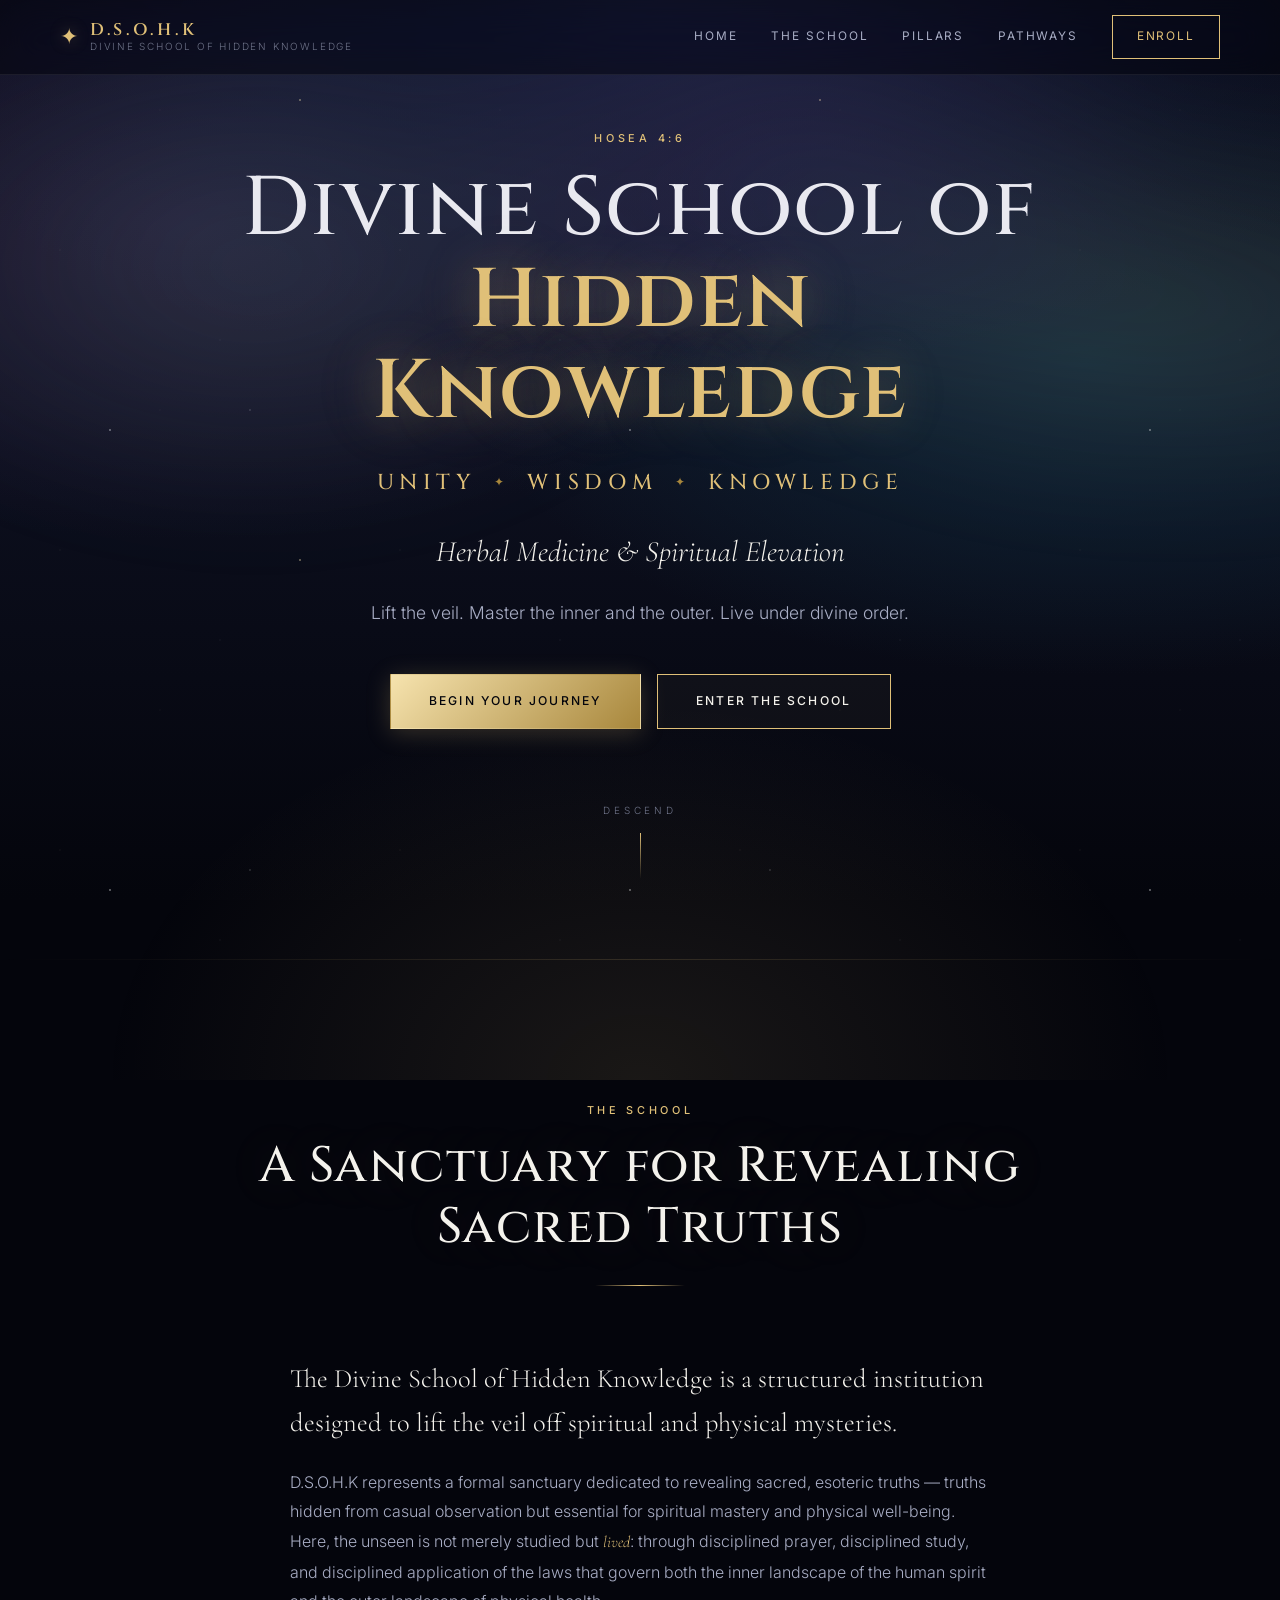
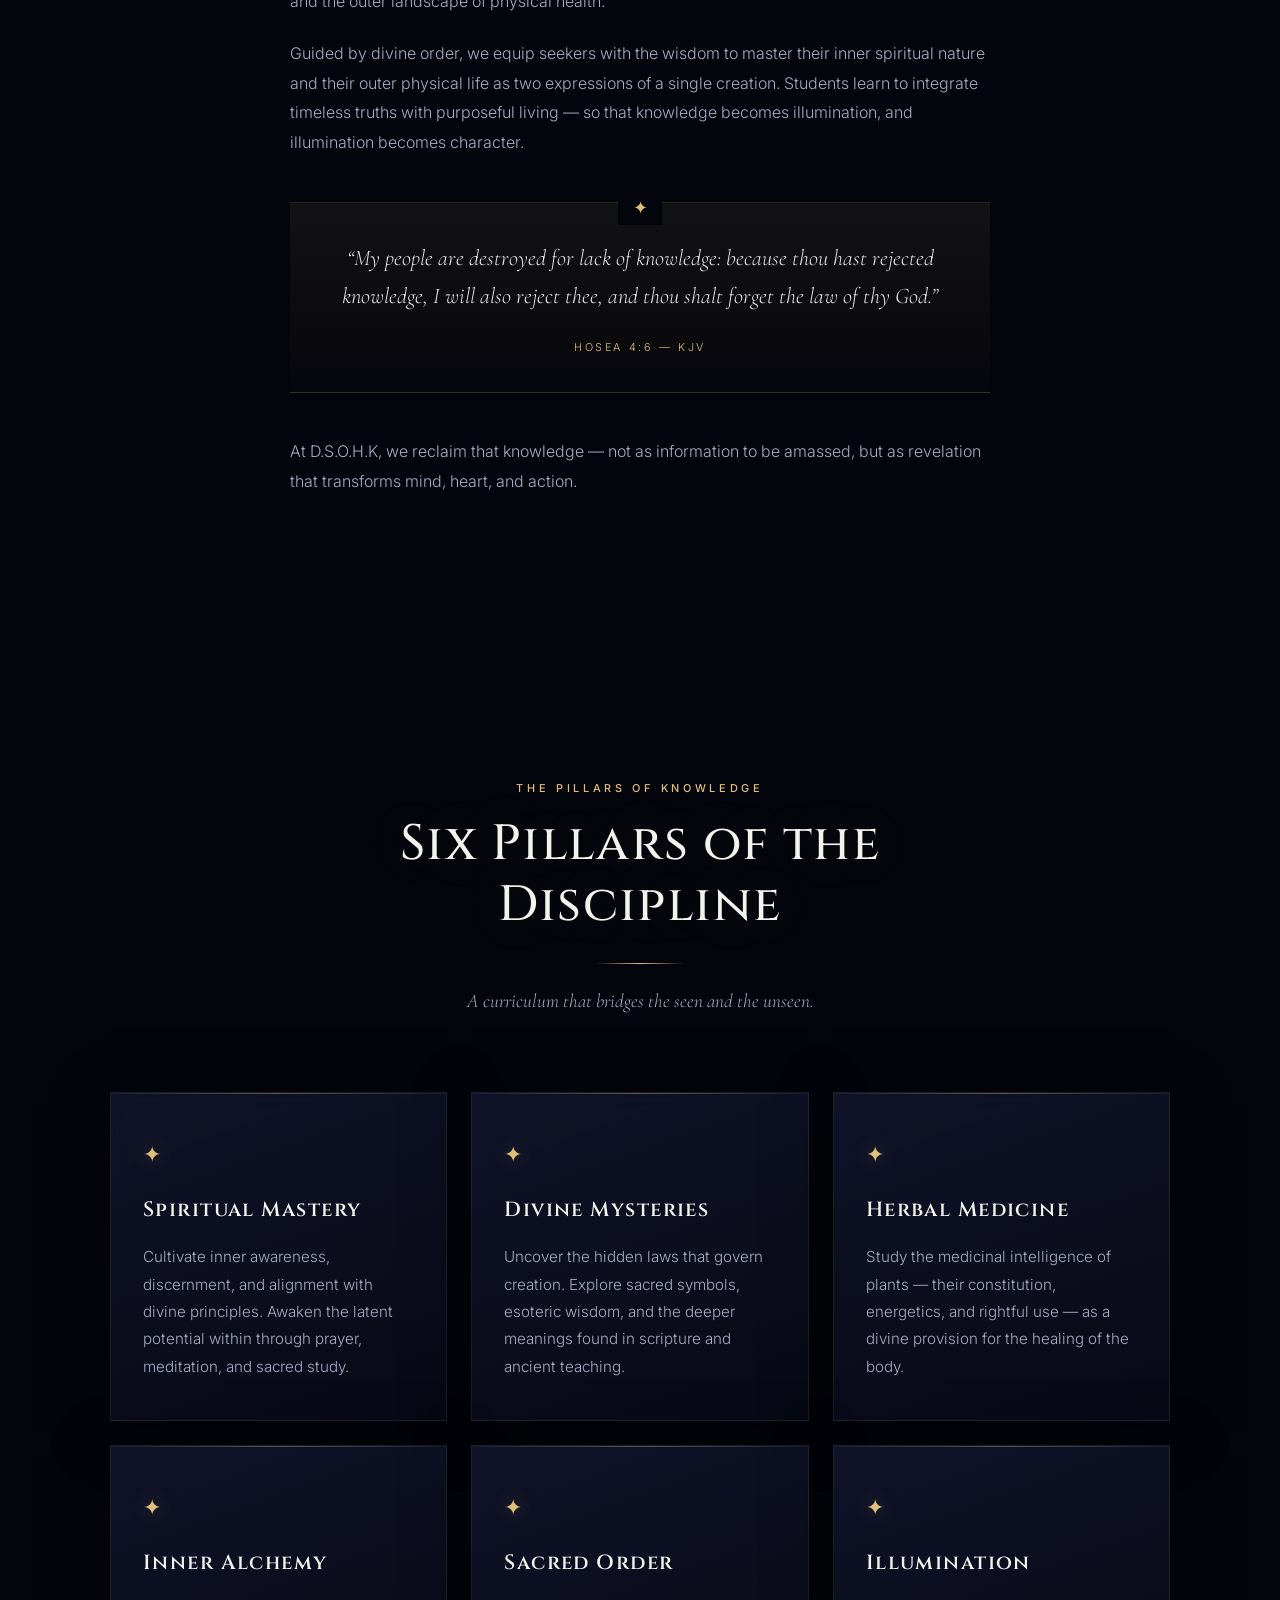
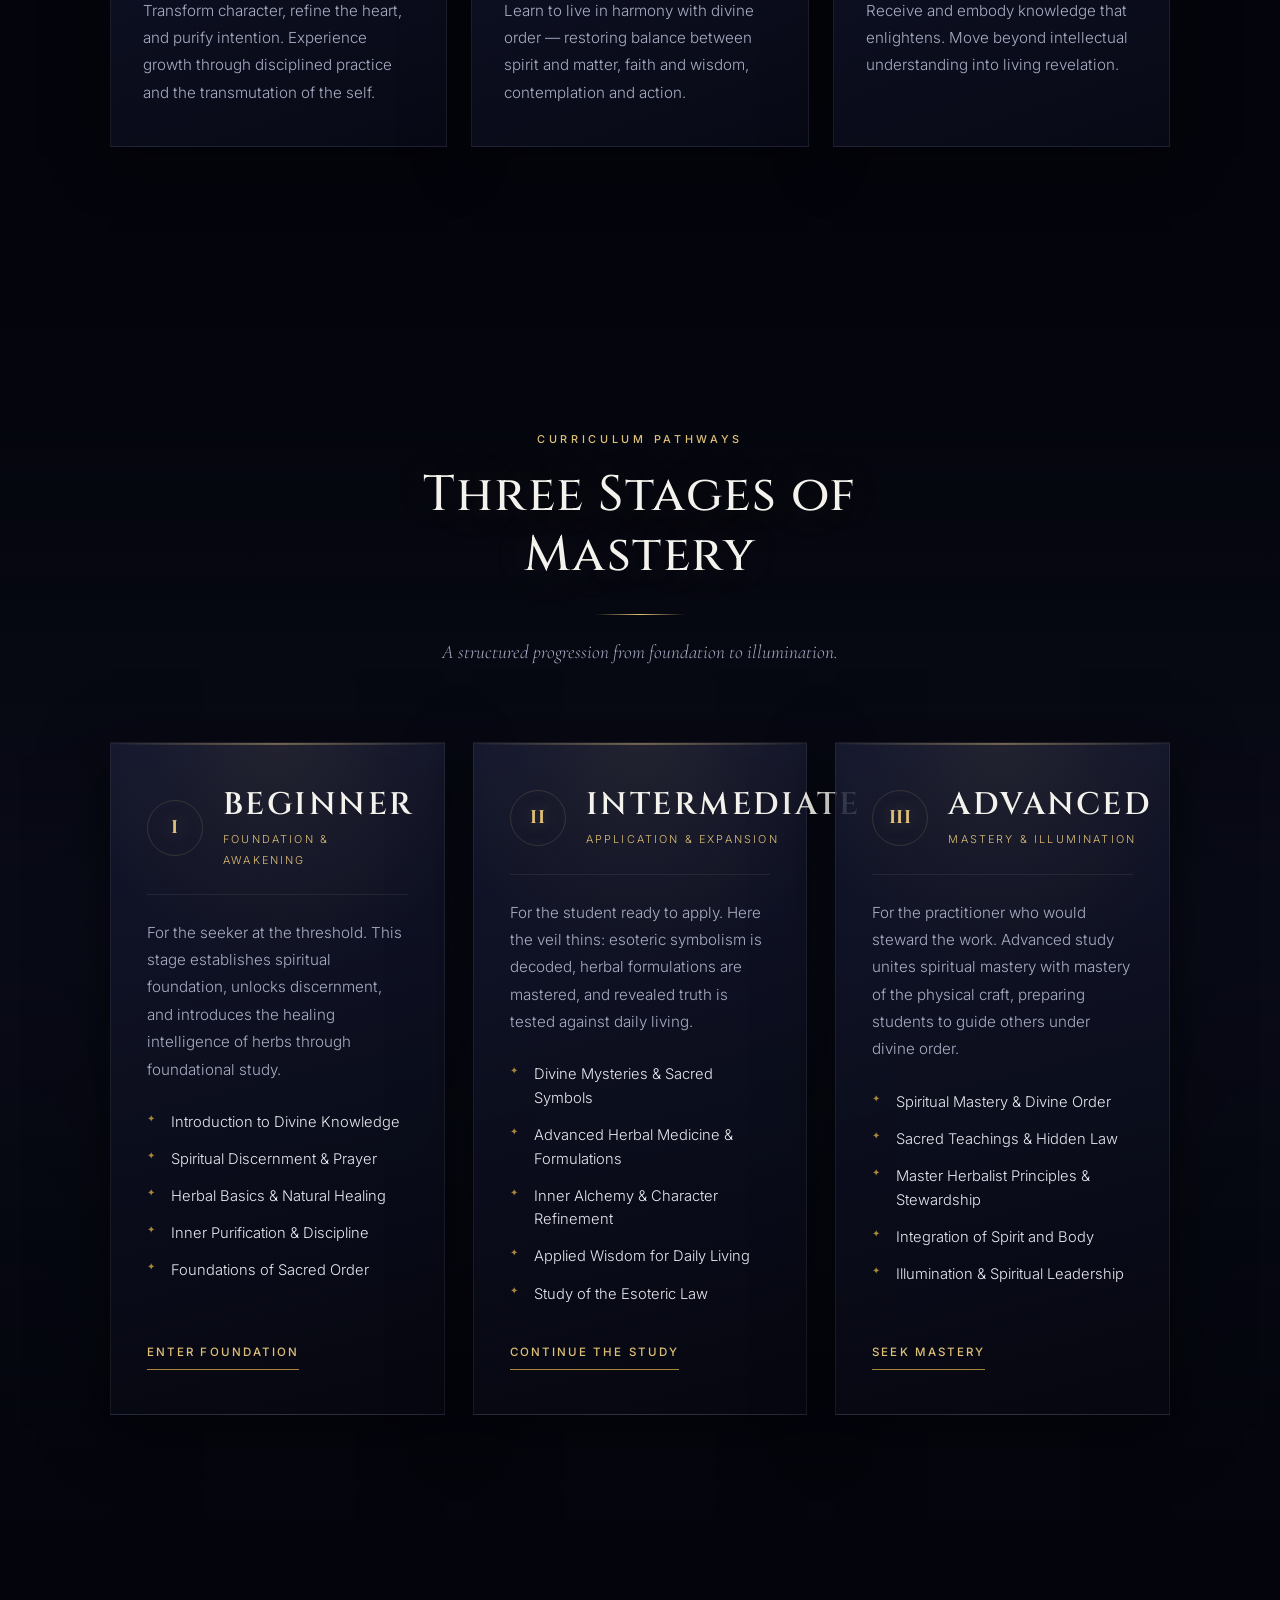
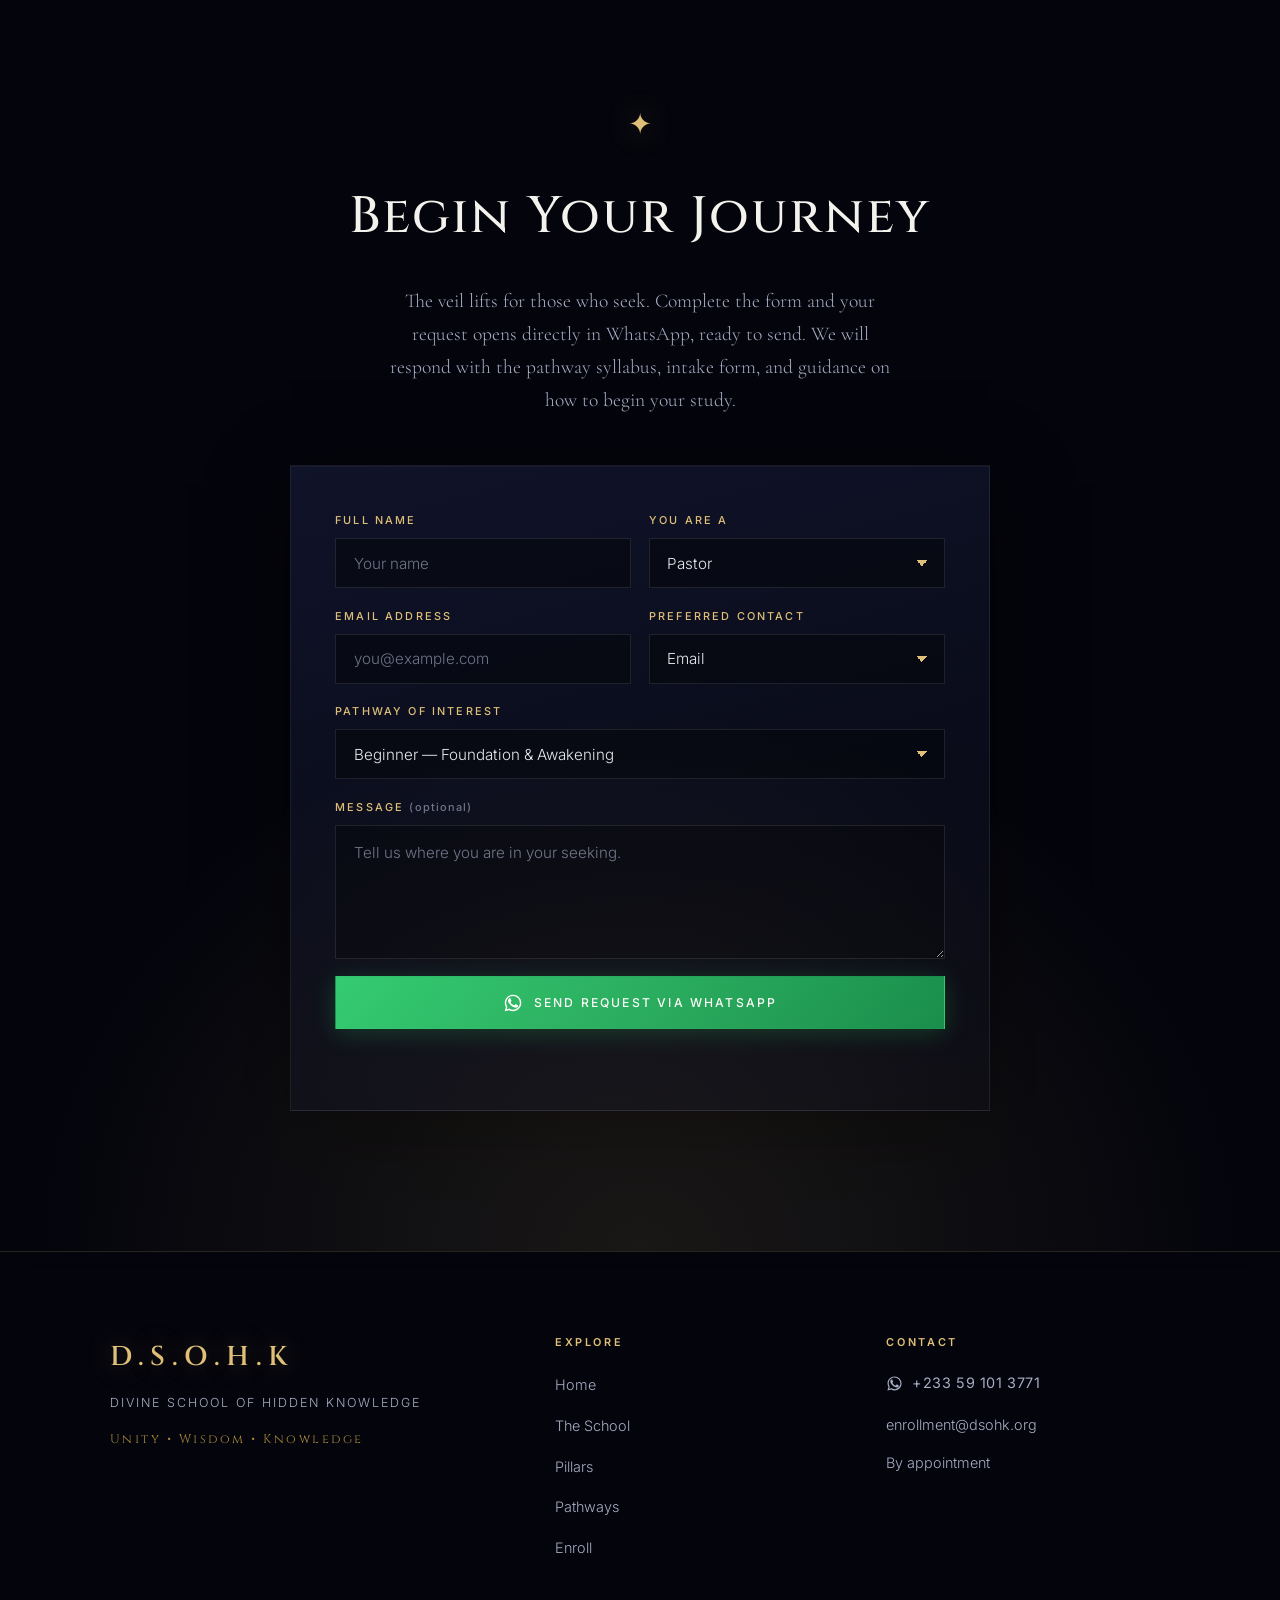
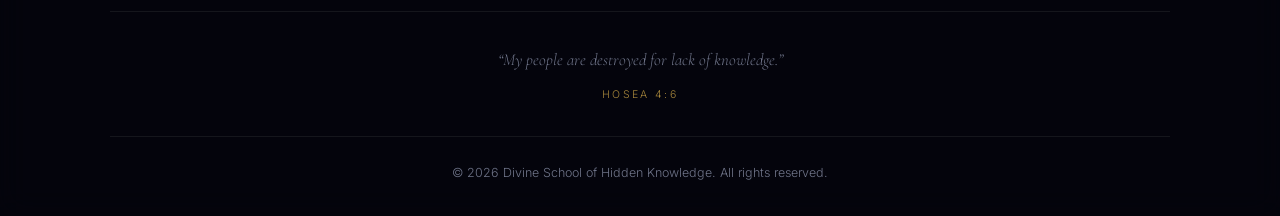
<file: site/index.html>
﻿<!DOCTYPE html>
<html lang="en">
<head>
<meta charset="UTF-8">
<meta name="viewport" content="width=device-width, initial-scale=1.0">
<title>D.S.O.H.K &mdash; Divine School of Hidden Knowledge</title>
<meta name="description" content="D.S.O.H.K is a formal sanctuary dedicated to revealing sacred, esoteric truths &mdash; hidden from casual observation but essential for spiritual mastery and physical well-being. Herbal Medicine &amp; Spiritual Elevation. Unity &bull; Wisdom &bull; Knowledge.">
<meta name="theme-color" content="#05060f">
<meta property="og:title" content="D.S.O.H.K &mdash; Divine School of Hidden Knowledge">
<meta property="og:description" content="Lift the veil off spiritual and physical mysteries. A structured institution under divine order.">
<meta property="og:type" content="website">
<link rel="preconnect" href="https://fonts.googleapis.com">
<link rel="preconnect" href="https://fonts.gstatic.com" crossorigin>
<link href="https://fonts.googleapis.com/css2?family=Cinzel:wght@400;500;600;700&family=Cormorant+Garamond:ital,wght@0,300;0,400;1,300&family=Inter:wght@300;400;500;600&display=swap" rel="stylesheet">
<link rel="stylesheet" href="styles.css">
<link rel="icon" href="data:image/svg+xml,<svg xmlns='http://www.w3.org/2000/svg' viewBox='0 0 32 32'><text y='26' font-size='26'>&#10022;</text></svg>">
</head>
<body>

<a class="skip-link" href="#main">Skip to content</a>

<div class="sky" aria-hidden="true">
  <div class="sky-stars sky-stars--far"></div>
  <div class="sky-stars sky-stars--mid"></div>
  <div class="sky-stars sky-stars--near"></div>
  <div class="sky-aurora"></div>
  <div class="sky-meteor"></div>
  <div class="sky-horizon"></div>
</div>

<header class="topbar">
  <div class="topbar__inner">
    <a class="brand" href="#home">
      <span class="brand__mark" aria-hidden="true">&#10022;</span>
      <span class="brand__text">
        <span class="brand__abbr">D.S.O.H.K</span>
        <span class="brand__full">Divine School of Hidden Knowledge</span>
      </span>
    </a>

    <button class="nav-toggle" id="nav-toggle" aria-expanded="false" aria-controls="nav-menu" aria-label="Toggle navigation">
      <span class="nav-toggle__bar"></span>
      <span class="nav-toggle__bar"></span>
      <span class="nav-toggle__bar"></span>
    </button>

    <nav class="nav" id="nav-menu" aria-label="Primary">
      <ul class="nav__list">
        <li><a class="nav__link" href="#home">Home</a></li>
        <li><a class="nav__link" href="#about">The School</a></li>
        <li><a class="nav__link" href="#pillars">Pillars</a></li>
        <li><a class="nav__link" href="#pathways">Pathways</a></li>
        <li><a class="nav__link nav__link--cta" href="#enroll">Enroll</a></li>
      </ul>
    </nav>
  </div>
</header>

<main id="main">

  <!-- ══ HERO ══════════════════════════════════════════ -->
  <section class="hero" id="home">
    <div class="hero__inner">
      <p class="eyebrow reveal">Hosea 4:6</p>

      <h1 class="hero__title reveal">
        <span class="hero__title-line">Divine School of</span>
        <span class="hero__title-line hero__title-line--accent">Hidden Knowledge</span>
      </h1>

      <p class="motto reveal">
        <span>Unity</span><i aria-hidden="true">&#10022;</i><span>Wisdom</span><i aria-hidden="true">&#10022;</i><span>Knowledge</span>
      </p>

      <p class="hero__discipline reveal">Herbal Medicine &amp; Spiritual Elevation</p>

      <p class="hero__tagline reveal">Lift the veil. Master the inner and the outer. Live under divine order.</p>

      <div class="hero__actions reveal">
        <a class="btn btn--primary" href="#enroll">Begin Your Journey</a>
        <a class="btn btn--ghost" href="#about">Enter the School</a>
      </div>

      <p class="hero__scroll" aria-hidden="true"><span>Descend</span></p>
    </div>
  </section>

  <!-- ══ ABOUT ══════════════════════════════════════════ -->
  <section class="section section--about" id="about">
    <div class="wrap">
      <header class="section__head reveal">
        <p class="eyebrow">The School</p>
        <h2 class="section__title">A Sanctuary for Revealing<br>Sacred Truths</h2>
        <span class="rule" aria-hidden="true"></span>
      </header>

      <div class="prose reveal">
        <p class="prose__lead">
          The Divine School of Hidden Knowledge is a structured institution designed to lift the veil
          off spiritual and physical mysteries.
        </p>
        <p>
          D.S.O.H.K represents a formal sanctuary dedicated to revealing sacred, esoteric truths &mdash;
          truths hidden from casual observation but essential for spiritual mastery and physical
          well-being. Here, the unseen is not merely studied but <em>lived</em>: through disciplined
          prayer, disciplined study, and disciplined application of the laws that govern both the
          inner landscape of the human spirit and the outer landscape of physical health.
        </p>
        <p>
          Guided by divine order, we equip seekers with the wisdom to master their inner spiritual
          nature and their outer physical life as two expressions of a single creation. Students learn
          to integrate timeless truths with purposeful living &mdash; so that knowledge becomes
          illumination, and illumination becomes character.
        </p>
        <blockquote class="pull-quote">
          <p>&ldquo;My people are destroyed for lack of knowledge: because thou hast rejected knowledge,
          I will also reject thee, and thou shalt forget the law of thy God.&rdquo;</p>
          <cite>Hosea 4:6 &mdash; KJV</cite>
        </blockquote>
        <p>
          At D.S.O.H.K, we reclaim that knowledge &mdash; not as information to be amassed, but as
          revelation that transforms mind, heart, and action.
        </p>
      </div>
    </div>
  </section>

  <!-- ══ PILLARS ════════════════════════════════════════ -->
  <section class="section section--pillars" id="pillars">
    <div class="wrap">
      <header class="section__head reveal">
        <p class="eyebrow">The Pillars of Knowledge</p>
        <h2 class="section__title">Six Pillars of the<br>Discipline</h2>
        <span class="rule" aria-hidden="true"></span>
        <p class="section__sub">A curriculum that bridges the seen and the unseen.</p>
      </header>

      <div class="pillars">
        <article class="pillar reveal">
          <span class="pillar__glyph" aria-hidden="true">&#10022;</span>
          <h3 class="pillar__title">Spiritual Mastery</h3>
          <p>Cultivate inner awareness, discernment, and alignment with divine principles. Awaken the
          latent potential within through prayer, meditation, and sacred study.</p>
        </article>

        <article class="pillar reveal">
          <span class="pillar__glyph" aria-hidden="true">&#10022;</span>
          <h3 class="pillar__title">Divine Mysteries</h3>
          <p>Uncover the hidden laws that govern creation. Explore sacred symbols, esoteric wisdom,
          and the deeper meanings found in scripture and ancient teaching.</p>
        </article>

        <article class="pillar reveal">
          <span class="pillar__glyph" aria-hidden="true">&#10022;</span>
          <h3 class="pillar__title">Herbal Medicine</h3>
          <p>Study the medicinal intelligence of plants &mdash; their constitution, energetics, and
          rightful use &mdash; as a divine provision for the healing of the body.</p>
        </article>

        <article class="pillar reveal">
          <span class="pillar__glyph" aria-hidden="true">&#10022;</span>
          <h3 class="pillar__title">Inner Alchemy</h3>
          <p>Transform character, refine the heart, and purify intention. Experience growth through
          disciplined practice and the transmutation of the self.</p>
        </article>

        <article class="pillar reveal">
          <span class="pillar__glyph" aria-hidden="true">&#10022;</span>
          <h3 class="pillar__title">Sacred Order</h3>
          <p>Learn to live in harmony with divine order &mdash; restoring balance between spirit and
          matter, faith and wisdom, contemplation and action.</p>
        </article>

        <article class="pillar reveal">
          <span class="pillar__glyph" aria-hidden="true">&#10022;</span>
          <h3 class="pillar__title">Illumination</h3>
          <p>Receive and embody knowledge that enlightens. Move beyond intellectual understanding
          into living revelation.</p>
        </article>
      </div>
    </div>
  </section>

  <!-- ══ PATHWAYS ═══════════════════════════════════════ -->
  <section class="section section--pathways" id="pathways">
    <div class="wrap">
      <header class="section__head reveal">
        <p class="eyebrow">Curriculum Pathways</p>
        <h2 class="section__title">Three Stages of<br>Mastery</h2>
        <span class="rule" aria-hidden="true"></span>
        <p class="section__sub">A structured progression from foundation to illumination.</p>
      </header>

      <ol class="stages">
        <li class="stage reveal">
          <div class="stage__head">
            <span class="stage__numeral">I</span>
            <div>
              <h3 class="stage__title">Beginner</h3>
              <p class="stage__tag">Foundation &amp; Awakening</p>
            </div>
          </div>
          <p class="stage__desc">
            For the seeker at the threshold. This stage establishes spiritual foundation, unlocks
            discernment, and introduces the healing intelligence of herbs through foundational study.
          </p>
          <ul class="stage__list">
            <li>Introduction to Divine Knowledge</li>
            <li>Spiritual Discernment &amp; Prayer</li>
            <li>Herbal Basics &amp; Natural Healing</li>
            <li>Inner Purification &amp; Discipline</li>
            <li>Foundations of Sacred Order</li>
          </ul>
          <a class="stage__cta" href="#enroll">Enter Foundation</a>
        </li>

        <li class="stage reveal">
          <div class="stage__head">
            <span class="stage__numeral">II</span>
            <div>
              <h3 class="stage__title">Intermediate</h3>
              <p class="stage__tag">Application &amp; Expansion</p>
            </div>
          </div>
          <p class="stage__desc">
            For the student ready to apply. Here the veil thins: esoteric symbolism is decoded,
            herbal formulations are mastered, and revealed truth is tested against daily living.
          </p>
          <ul class="stage__list">
            <li>Divine Mysteries &amp; Sacred Symbols</li>
            <li>Advanced Herbal Medicine &amp; Formulations</li>
            <li>Inner Alchemy &amp; Character Refinement</li>
            <li>Applied Wisdom for Daily Living</li>
            <li>Study of the Esoteric Law</li>
          </ul>
          <a class="stage__cta" href="#enroll">Continue the Study</a>
        </li>

        <li class="stage reveal">
          <div class="stage__head">
            <span class="stage__numeral">III</span>
            <div>
              <h3 class="stage__title">Advanced</h3>
              <p class="stage__tag">Mastery &amp; Illumination</p>
            </div>
          </div>
          <p class="stage__desc">
            For the practitioner who would steward the work. Advanced study unites spiritual mastery
            with mastery of the physical craft, preparing students to guide others under divine order.
          </p>
          <ul class="stage__list">
            <li>Spiritual Mastery &amp; Divine Order</li>
            <li>Sacred Teachings &amp; Hidden Law</li>
            <li>Master Herbalist Principles &amp; Stewardship</li>
            <li>Integration of Spirit and Body</li>
            <li>Illumination &amp; Spiritual Leadership</li>
          </ul>
          <a class="stage__cta" href="#enroll">Seek Mastery</a>
        </li>
      </ol>
    </div>
  </section>

  <!-- ══ ENROLL ═════════════════════════════════════════ -->
  <section class="section section--enroll" id="enroll">
    <div class="wrap wrap--narrow">
      <div class="enroll reveal">
        <span class="enroll__glyph" aria-hidden="true">&#10022;</span>
        <h2 class="enroll__title">Begin Your Journey</h2>
        <p class="enroll__text">
          The veil lifts for those who seek. Complete the form and your request opens directly in
          WhatsApp, ready to send. We will respond with the pathway syllabus, intake form, and
          guidance on how to begin your study.
        </p>

        <form class="form" id="enroll-form" novalidate>
          <div class="form__row">
            <div class="field">
              <label for="name">Full name</label>
              <input id="name" name="name" type="text" autocomplete="name" required placeholder="Your name">
            </div>
            <div class="field">
              <label for="calling">You are a</label>
              <select id="calling" name="calling" required>
                <option value="pastor">Pastor</option>
                <option value="herbalist">Herbalist</option>
                <option value="others">Others</option>
              </select>
            </div>
          </div>

          <div class="form__row">
            <div class="field">
              <label for="email">Email address</label>
              <input id="email" name="email" type="email" autocomplete="email" required placeholder="you@example.com">
            </div>
            <div class="field">
              <label for="contact">Preferred contact</label>
              <select id="contact" name="contact">
                <option value="email">Email</option>
                <option value="phone">Telephone</option>
                <option value="inperson">In person</option>
              </select>
            </div>
          </div>

          <div class="field">
            <label for="pathway">Pathway of interest</label>
            <select id="pathway" name="pathway">
              <option value="beginner">Beginner &mdash; Foundation &amp; Awakening</option>
              <option value="intermediate">Intermediate &mdash; Application &amp; Expansion</option>
              <option value="advanced">Advanced &mdash; Mastery &amp; Illumination</option>
              <option value="unsure">Not yet certain</option>
            </select>
          </div>

          <div class="field">
            <label for="message">Message <span class="field__opt">(optional)</span></label>
            <textarea id="message" name="message" rows="4" placeholder="Tell us where you are in your seeking."></textarea>
          </div>

          <button class="btn btn--wa btn--full" type="submit">
            <svg class="btn__icon" viewBox="0 0 24 24" aria-hidden="true" focusable="false">
              <path fill="currentColor" d="M17.47 14.38c-.3-.15-1.75-.86-2.02-.96-.27-.1-.47-.15-.67.15s-.77.96-.94 1.16c-.17.2-.35.22-.64.07-.3-.15-1.25-.46-2.38-1.47-.88-.78-1.47-1.75-1.65-2.05-.17-.3-.02-.46.13-.6.13-.13.3-.35.45-.52.15-.17.2-.3.3-.5.1-.2.05-.37-.02-.52-.08-.15-.67-1.6-.92-2.2-.24-.58-.48-.5-.67-.51h-.57c-.2 0-.52.07-.79.37-.27.3-1.04 1.01-1.04 2.47s1.06 2.86 1.21 3.06c.15.2 2.1 3.2 5.08 4.48.71.3 1.26.49 1.69.63.71.22 1.36.19 1.87.12.57-.09 1.75-.72 2-1.41.25-.69.25-1.28.17-1.41-.07-.13-.27-.2-.57-.35z"/>
              <path fill="currentColor" d="M12.04 2C6.6 2 2.17 6.43 2.17 11.87c0 1.74.46 3.44 1.32 4.94L2 22l5.33-1.4a9.83 9.83 0 0 0 4.71 1.2h.01c5.43 0 9.86-4.43 9.86-9.87A9.8 9.8 0 0 0 12.04 2zm0 17.98h-.01a8.2 8.2 0 0 1-4.18-1.15l-.3-.18-3.11.82.83-3.04-.2-.31a8.17 8.17 0 0 1-1.25-4.37c0-4.53 3.69-8.22 8.23-8.22a8.2 8.2 0 0 1 8.22 8.23c0 4.53-3.69 8.22-8.23 8.22z"/>
            </svg>
            Send Request via WhatsApp
          </button>
          <p class="form__note" id="form-note" role="status" aria-live="polite"></p>
        </form>
      </div>
    </div>
  </section>

</main>

<!-- ══ FOOTER ══════════════════════════════════════════ -->
<footer class="footer">
  <div class="wrap">
    <div class="footer__grid">
      <div class="footer__brand">
        <p class="footer__mark">D.S.O.H.K</p>
        <p class="footer__name">Divine School of Hidden Knowledge</p>
        <p class="footer__motto">Unity &bull; Wisdom &bull; Knowledge</p>
      </div>

      <nav class="footer__nav" aria-label="Footer">
        <h2 class="footer__head">Explore</h2>
        <ul>
          <li><a href="#home">Home</a></li>
          <li><a href="#about">The School</a></li>
          <li><a href="#pillars">Pillars</a></li>
          <li><a href="#pathways">Pathways</a></li>
          <li><a href="#enroll">Enroll</a></li>
        </ul>
      </nav>

      <div class="footer__contact">
        <h2 class="footer__head">Contact</h2>
        <ul>
          <li>
            <a class="footer__wa" href="https://wa.me/233591013771" target="_blank" rel="noopener noreferrer">
              <svg class="footer__wa-icon" viewBox="0 0 24 24" aria-hidden="true" focusable="false">
                <path fill="currentColor" d="M17.47 14.38c-.3-.15-1.75-.86-2.02-.96-.27-.1-.47-.15-.67.15s-.77.96-.94 1.16c-.17.2-.35.22-.64.07-.3-.15-1.25-.46-2.38-1.47-.88-.78-1.47-1.75-1.65-2.05-.17-.3-.02-.46.13-.6.13-.13.3-.35.45-.52.15-.17.2-.3.3-.5.1-.2.05-.37-.02-.52-.08-.15-.67-1.6-.92-2.2-.24-.58-.48-.5-.67-.51h-.57c-.2 0-.52.07-.79.37-.27.3-1.04 1.01-1.04 2.47s1.06 2.86 1.21 3.06c.15.2 2.1 3.2 5.08 4.48.71.3 1.26.49 1.69.63.71.22 1.36.19 1.87.12.57-.09 1.75-.72 2-1.41.25-.69.25-1.28.17-1.41-.07-.13-.27-.2-.57-.35z"/>
                <path fill="currentColor" d="M12.04 2C6.6 2 2.17 6.43 2.17 11.87c0 1.74.46 3.44 1.32 4.94L2 22l5.33-1.4a9.83 9.83 0 0 0 4.71 1.2h.01c5.43 0 9.86-4.43 9.86-9.87A9.8 9.8 0 0 0 12.04 2zm0 17.98h-.01a8.2 8.2 0 0 1-4.18-1.15l-.3-.18-3.11.82.83-3.04-.2-.31a8.17 8.17 0 0 1-1.25-4.37c0-4.53 3.69-8.22 8.23-8.22a8.2 8.2 0 0 1 8.22 8.23c0 4.53-3.69 8.22-8.23 8.22z"/>
              </svg>
              +233 59 101 3771
            </a>
          </li>
          <li><a href="mailto:enrollment@dsohk.org">enrollment@dsohk.org</a></li>
          <li>By appointment</li>
        </ul>
      </div>
    </div>

    <p class="footer__verse">
      &ldquo;My people are destroyed for lack of knowledge.&rdquo; <cite>Hosea 4:6</cite>
    </p>

    <div class="footer__base">
      <p>&copy; <span id="year">2026</span> Divine School of Hidden Knowledge. All rights reserved.</p>
    </div>
  </div>
</footer>

<script src="script.js"></script>
</body>
</html>
</file>
<file: site/styles.css>
/* ═══════════════════════════════════════════════════════════
   D.S.O.H.K — Divine School of Hidden Knowledge
   Theme: celestial night sky, gold leaf, disciplined order
   ═══════════════════════════════════════════════════════════ */

/* ─── Tokens ─────────────────────────────────────────────── */
:root {
  /* Night */
  --void:        #04050c;
  --night:       #080a16;
  --night-soft:  #0d1020;
  --dusk:        #141831;

  /* Gold leaf */
  --gold:        #e0c078;
  --gold-bright: #f6e3ae;
  --gold-deep:   #a8873c;
  --gold-glow:   rgba(224, 192, 120, .35);

  /* Light */
  --star:        #f4f2ec;
  --text:        #e9e9f0;
  --text-soft:   #a8adc4;
  --text-mute:   #6f7489;

  /* Lines */
  --line:        rgba(224, 192, 120, .16);
  --line-soft:   rgba(255, 255, 255, .07);

  /* Type */
  --font-display: 'Cinzel', Georgia, 'Times New Roman', serif;
  --font-serif:   'Cormorant Garamond', Georgia, serif;
  --font-body:    'Inter', -apple-system, BlinkMacSystemFont, 'Segoe UI', sans-serif;

  /* Space */
  --wrap:    1140px;
  --gutter:  clamp(1.25rem, 4vw, 2.5rem);
  --section: clamp(5rem, 11vw, 9rem);

  /* Motion */
  --ease: cubic-bezier(.22, .61, .36, 1);
}

/* ─── Reset ──────────────────────────────────────────────── */
*, *::before, *::after { margin: 0; padding: 0; box-sizing: border-box; }

html {
  scroll-behavior: smooth;
  scroll-padding-top: 90px;
  -webkit-text-size-adjust: 100%;
}

body {
  font-family: var(--font-body);
  font-weight: 300;
  font-size: 1rem;
  line-height: 1.85;
  color: var(--text);
  background: var(--void);
  overflow-x: hidden;
  -webkit-font-smoothing: antialiased;
  -moz-osx-font-smoothing: grayscale;
}

img, svg { display: block; max-width: 100%; }
ul, ol { list-style: none; }
a { color: inherit; text-decoration: none; }

::selection { background: var(--gold-deep); color: var(--void); }

:focus-visible {
  outline: 2px solid var(--gold);
  outline-offset: 3px;
}

/* ─── Skip link ──────────────────────────────────────────── */
.skip-link {
  position: absolute;
  top: -100px; left: 1rem;
  z-index: 2000;
  padding: .75rem 1.25rem;
  background: var(--gold);
  color: var(--void);
  font-size: .85rem;
  letter-spacing: .05em;
  transition: top .2s var(--ease);
}
.skip-link:focus { top: 1rem; }

/* ═══ SKY ═════════════════════════════════════════════════
   Fixed celestial layer: stars, aurora, meteor, horizon glow
   ═════════════════════════════════════════════════════════ */
.sky {
  position: fixed;
  inset: 0;
  z-index: 0;
  pointer-events: none;
  background:
    radial-gradient(ellipse 90% 60% at 50% 0%,   #1a1f3d 0%, transparent 70%),
    radial-gradient(ellipse 70% 50% at 15% 25%,  #241a35 0%, transparent 70%),
    radial-gradient(ellipse 70% 50% at 85% 40%,  #10283a 0%, transparent 70%),
    linear-gradient(180deg, var(--night) 0%, var(--night-soft) 45%, var(--void) 100%);
}

/* Three parallax star fields, each on its own repeating tile */
.sky-stars {
  position: absolute;
  inset: -10% 0;
  background-repeat: repeat;
}

/* Far: fine dust */
.sky-stars--far {
  background-image:
    radial-gradient(1px 1px at 20px 30px,  rgba(255,255,255,.55), transparent 50%),
    radial-gradient(1px 1px at 130px 80px, rgba(255,255,255,.45), transparent 50%),
    radial-gradient(1px 1px at 70px 140px, rgba(255,255,255,.5), transparent 50%),
    radial-gradient(1px 1px at 190px 30px, rgba(255,255,255,.4), transparent 50%);
  background-size: 260px 220px;
  opacity: .5;
  animation: drift 340s linear infinite;
}

/* Mid: brighter, gold-tinted */
.sky-stars--mid {
  background-image:
    radial-gradient(1.5px 1.5px at 60px 40px,  rgba(246,227,174,.85), transparent 50%),
    radial-gradient(1.5px 1.5px at 220px 130px, rgba(255,255,255,.75), transparent 50%),
    radial-gradient(1.5px 1.5px at 160px 200px, rgba(246,227,174,.6), transparent 50%);
  background-size: 340px 300px;
  opacity: .6;
  animation: drift 220s linear infinite, shimmer 7s ease-in-out infinite;
}

/* Near: few bright stars with cross flare */
.sky-stars--near {
  background-image:
    radial-gradient(2px 2px at 110px 60px,  #fff 0%, rgba(255,255,255,.2) 45%, transparent 70%),
    radial-gradient(2px 2px at 300px 190px, var(--gold-bright) 0%, rgba(246,227,174,.25) 45%, transparent 70%),
    radial-gradient(1.5px 1.5px at 250px 40px, #fff 0%, rgba(255,255,255,.15) 45%, transparent 70%);
  background-size: 520px 460px;
  opacity: .85;
  animation: drift 150s linear infinite, shimmer 5s ease-in-out infinite;
}

@keyframes drift {
  from { transform: translate3d(0, 0, 0); }
  to   { transform: translate3d(-260px, -220px, 0); }
}

@keyframes shimmer {
  0%, 100% { opacity: .85; }
  50%      { opacity: .45; }
}

/* Aurora: slow breathing curtains of light */
.sky-aurora {
  position: absolute;
  inset: -20% -10% auto -10%;
  height: 90vh;
  background:
    radial-gradient(ellipse 45% 50% at 25% 55%, rgba(120, 200, 190, .13), transparent 65%),
    radial-gradient(ellipse 40% 45% at 60% 45%, rgba(160, 130, 220, .13), transparent 65%),
    radial-gradient(ellipse 50% 40% at 85% 60%, rgba(224, 192, 120, .10), transparent 65%);
  filter: blur(50px);
  animation: breathe 24s ease-in-out infinite alternate;
}

@keyframes breathe {
  from { transform: translate3d(-3%, 0, 0) scale(1);    opacity: .55; }
  to   { transform: translate3d(3%, 4%, 0) scale(1.12); opacity: 1; }
}

/* Meteor: occasional streak */
.sky-meteor {
  position: absolute;
  top: 8%; left: -12%;
  width: 180px; height: 1px;
  background: linear-gradient(90deg, transparent, rgba(255,255,255,.85));
  box-shadow: 0 0 12px rgba(255,255,255,.5);
  opacity: 0;
  transform: rotate(28deg);
  animation: meteor 14s ease-in-out infinite;
}

@keyframes meteor {
  0%, 76%   { opacity: 0; transform: translate3d(0, 0, 0) rotate(28deg); }
  78%       { opacity: 1; }
  88%       { opacity: 0; transform: translate3d(150vw, 70vh, 0) rotate(28deg); }
  100%      { opacity: 0; }
}

/* Horizon glow above the fold */
.sky-horizon {
  position: absolute;
  inset: auto 0 -20vh 0;
  height: 60vh;
  background: radial-gradient(ellipse 60% 100% at 50% 100%, rgba(224, 192, 120, .10), transparent 70%);
}

/* ═══ TOP BAR ══════════════════════════════════════════════ */
.topbar {
  position: fixed;
  inset: 0 0 auto 0;
  z-index: 1000;
  background: rgba(4, 5, 12, .55);
  backdrop-filter: blur(18px) saturate(140%);
  -webkit-backdrop-filter: blur(18px) saturate(140%);
  border-bottom: 1px solid var(--line-soft);
  transition: background .4s var(--ease), border-color .4s var(--ease);
}

/* Gains solidity on scroll */
.topbar.is-scrolled {
  background: rgba(4, 5, 12, .88);
  border-bottom-color: var(--line);
}

.topbar__inner {
  max-width: 1240px;
  margin-inline: auto;
  padding: .9rem var(--gutter);
  display: flex;
  align-items: center;
  justify-content: space-between;
  gap: 2rem;
  min-height: 74px;
}

/* ─── Brand ──────────────────────────────────────────────── */
.brand { display: flex; align-items: center; gap: .75rem; }

.brand__mark {
  font-size: 1.35rem;
  color: var(--gold);
  text-shadow: 0 0 16px var(--gold-glow);
  animation: pulse 6s ease-in-out infinite;
}

@keyframes pulse {
  0%, 100% { opacity: 1;   text-shadow: 0 0 16px var(--gold-glow); }
  50%      { opacity: .65; text-shadow: 0 0 26px var(--gold-glow); }
}

.brand__abbr {
  display: block;
  font-family: var(--font-display);
  font-size: 1.05rem;
  font-weight: 600;
  letter-spacing: .22em;
  color: var(--gold);
  line-height: 1.2;
}

.brand__full {
  display: block;
  font-size: .62rem;
  letter-spacing: .18em;
  text-transform: uppercase;
  color: var(--text-mute);
  line-height: 1.4;
}

/* ─── Nav ────────────────────────────────────────────────── */
.nav__list { display: flex; align-items: center; gap: 2.1rem; }

.nav__link {
  position: relative;
  display: block;
  padding: .35rem 0;
  font-size: .74rem;
  font-weight: 400;
  letter-spacing: .16em;
  text-transform: uppercase;
  color: var(--text-soft);
  transition: color .3s var(--ease);
}

.nav__link::after {
  content: '';
  position: absolute;
  left: 0; bottom: 0;
  width: 100%; height: 1px;
  background: linear-gradient(90deg, transparent, var(--gold), transparent);
  transform: scaleX(0);
  transition: transform .4s var(--ease);
}

.nav__link:hover { color: var(--gold); }
.nav__link:hover::after { transform: scaleX(1); }

.nav__link--cta {
  padding: .6rem 1.5rem;
  color: var(--gold);
  border: 1px solid var(--gold);
  transition: background .35s var(--ease), color .35s var(--ease), box-shadow .35s var(--ease);
}
.nav__link--cta::after { display: none; }
.nav__link--cta:hover {
  background: var(--gold);
  color: var(--void);
  box-shadow: 0 0 26px var(--gold-glow);
}

/* ─── Burger ─────────────────────────────────────────────── */
.nav-toggle {
  display: none;
  width: 44px; height: 38px;
  background: transparent;
  border: 1px solid var(--line);
  cursor: pointer;
  position: relative;
}
.nav-toggle__bar {
  position: absolute;
  left: 50%; width: 20px; height: 1px;
  background: var(--gold);
  transform: translateX(-50%);
  transition: transform .35s var(--ease), opacity .25s var(--ease);
}
.nav-toggle__bar:nth-child(1) { top: 12px; }
.nav-toggle__bar:nth-child(2) { top: 18px; }
.nav-toggle__bar:nth-child(3) { top: 24px; }

.nav-toggle[aria-expanded="true"] .nav-toggle__bar:nth-child(1) { transform: translateX(-50%) translateY(6px) rotate(45deg); }
.nav-toggle[aria-expanded="true"] .nav-toggle__bar:nth-child(2) { opacity: 0; }
.nav-toggle[aria-expanded="true"] .nav-toggle__bar:nth-child(3) { transform: translateX(-50%) translateY(-6px) rotate(-45deg); }

/* ═══ LAYOUT ═══════════════════════════════════════════════ */
main { position: relative; z-index: 1; }

.wrap {
  max-width: var(--wrap);
  margin-inline: auto;
  padding-inline: var(--gutter);
}
.wrap--narrow { max-width: 780px; }

.section { padding-block: var(--section); position: relative; }

/* ─── Section head ───────────────────────────────────────── */
.section__head {
  text-align: center;
  margin-bottom: clamp(3rem, 6vw, 4.5rem);
}

.eyebrow {
  font-size: .68rem;
  font-weight: 500;
  letter-spacing: .34em;
  text-transform: uppercase;
  color: var(--gold);
  margin-bottom: 1rem;
}

.section__title {
  font-family: var(--font-display);
  font-size: clamp(1.9rem, 5vw, 3.1rem);
  font-weight: 500;
  line-height: 1.22;
  letter-spacing: .03em;
  color: var(--star);
  text-shadow: 0 0 50px rgba(224, 192, 120, .18);
}

.rule {
  display: block;
  width: 90px; height: 1px;
  margin: 1.75rem auto 0;
  background: linear-gradient(90deg, transparent, var(--gold), transparent);
}

.section__sub {
  margin-top: 1.25rem;
  font-family: var(--font-serif);
  font-size: 1.2rem;
  font-style: italic;
  color: var(--text-soft);
}

/* ─── Buttons ────────────────────────────────────────────── */
.btn {
  display: inline-block;
  padding: .95rem 2.4rem;
  font-family: var(--font-body);
  font-size: .76rem;
  font-weight: 500;
  letter-spacing: .18em;
  text-transform: uppercase;
  text-align: center;
  border: 1px solid transparent;
  cursor: pointer;
  transition: transform .3s var(--ease), box-shadow .3s var(--ease),
              background .3s var(--ease), color .3s var(--ease), border-color .3s var(--ease);
}

.btn--primary {
  background: linear-gradient(135deg, var(--gold-bright), var(--gold-deep));
  color: var(--void);
  box-shadow: 0 4px 24px rgba(224, 192, 120, .22);
}
.btn--primary:hover {
  transform: translateY(-3px);
  box-shadow: 0 8px 40px rgba(224, 192, 120, .42);
}

.btn--ghost {
  color: var(--star);
  border-color: var(--gold);
  background: rgba(224, 192, 120, .04);
}
.btn--ghost:hover {
  transform: translateY(-3px);
  background: rgba(224, 192, 120, .12);
  box-shadow: 0 6px 30px rgba(224, 192, 120, .25);
}

.btn--full { width: 100%; }

.btn:active { transform: translateY(-1px); }

/* WhatsApp action — the brand's only true green */
.btn__icon { width: 20px; height: 20px; flex: none; }

.btn--wa {
  display: inline-flex;
  align-items: center;
  justify-content: center;
  gap: .7rem;
  background: linear-gradient(135deg, #2ecc71, #128c4a);
  color: #fff;
  box-shadow: 0 4px 24px rgba(37, 211, 102, .22);
}
.btn--wa:hover {
  transform: translateY(-3px);
  box-shadow: 0 8px 40px rgba(37, 211, 102, .42);
}

/* ═══ HERO ═════════════════════════════════════════════════ */
.hero {
  min-height: 100svh;
  display: grid;
  place-items: center;
  padding: 8rem var(--gutter) 5rem;
  text-align: center;
}

.hero__inner { max-width: 900px; }

.hero__title {
  font-family: var(--font-display);
  font-size: clamp(2.3rem, 7.5vw, 5.2rem);
  font-weight: 500;
  line-height: 1.1;
  letter-spacing: .02em;
  margin-bottom: 1.5rem;
}

.hero__title-line { display: block; color: var(--text); }
.hero__title-line--accent {
  color: var(--gold);
  font-weight: 600;
  text-shadow: 0 0 44px var(--gold-glow), 0 0 90px rgba(224, 192, 120, .16);
}

/* Motto */
.motto {
  display: flex;
  align-items: center;
  justify-content: center;
  flex-wrap: wrap;
  gap: 1.1rem;
  font-family: var(--font-display);
  font-size: clamp(.95rem, 2.4vw, 1.35rem);
  font-weight: 500;
  letter-spacing: .26em;
  text-transform: uppercase;
  color: var(--gold);
  margin-bottom: 1.4rem;
}
.motto i {
  font-size: .55em;
  font-style: normal;
  color: var(--gold-deep);
}

.hero__discipline {
  font-family: var(--font-serif);
  font-size: clamp(1.25rem, 3.2vw, 1.85rem);
  font-style: italic;
  color: var(--star);
  margin-bottom: 1.1rem;
}

.hero__tagline {
  font-size: clamp(.95rem, 2.2vw, 1.1rem);
  font-weight: 300;
  color: var(--text-soft);
  max-width: 52ch;
  margin: 0 auto 2.75rem;
}

.hero__actions {
  display: flex;
  justify-content: center;
  flex-wrap: wrap;
  gap: 1rem;
}

.hero__scroll {
  margin-top: clamp(3.5rem, 8vh, 6rem);
  font-size: .62rem;
  letter-spacing: .38em;
  text-transform: uppercase;
  color: var(--text-mute);
}
.hero__scroll::after {
  content: '';
  display: block;
  width: 1px; height: 46px;
  margin: .9rem auto 0;
  background: linear-gradient(180deg, var(--gold), transparent);
  animation: drop 2.6s var(--ease) infinite;
}
@keyframes drop {
  0%   { transform: scaleY(0); transform-origin: top; }
  50%  { transform: scaleY(1); transform-origin: top; }
  51%  { transform: scaleY(1); transform-origin: bottom; }
  100% { transform: scaleY(0); transform-origin: bottom; }
}

/* ═══ ABOUT ════════════════════════════════════════════════ */
.section--about::before {
  content: '';
  position: absolute;
  inset: 0 0 auto 0;
  height: 1px;
  background: linear-gradient(90deg, transparent, var(--line), transparent);
}

.prose { max-width: 70ch; margin-inline: auto; }

.prose p {
  margin-bottom: 1.4rem;
  color: var(--text-soft);
}
.prose p:last-child { margin-bottom: 0; }

.prose__lead {
  font-family: var(--font-serif);
  font-size: clamp(1.3rem, 2.8vw, 1.65rem);
  line-height: 1.65;
  color: var(--star) !important;
}

.prose em {
  font-family: var(--font-serif);
  font-style: italic;
  color: var(--gold);
}

.pull-quote {
  position: relative;
  margin: 2.75rem 0;
  padding: 2.25rem 2rem 2rem;
  text-align: center;
  background: linear-gradient(180deg, rgba(224, 192, 120, .07), rgba(224, 192, 120, .01));
  border-top: 1px solid var(--line);
  border-bottom: 1px solid var(--line);
}
.pull-quote::before {
  content: '\2726';
  position: absolute;
  top: -.65rem; left: 50%;
  transform: translateX(-50%);
  padding-inline: .9rem;
  background: var(--void);
  color: var(--gold);
  font-size: 1.1rem;
}
.pull-quote p {
  font-family: var(--font-serif);
  font-size: clamp(1.1rem, 2.4vw, 1.4rem);
  font-style: italic;
  line-height: 1.7;
  color: var(--text);
  margin-bottom: 1rem !important;
}
.pull-quote cite {
  font-family: var(--font-body);
  font-size: .68rem;
  font-style: normal;
  letter-spacing: .24em;
  text-transform: uppercase;
  color: var(--gold);
}

/* ═══ PILLARS ══════════════════════════════════════════════ */
.pillars {
  display: grid;
  grid-template-columns: repeat(auto-fit, minmax(290px, 1fr));
  gap: 1.5rem;
}

.pillar {
  position: relative;
  padding: 2.5rem 2rem;
  background: linear-gradient(160deg, rgba(20, 24, 49, .78), rgba(8, 10, 22, .9));
  backdrop-filter: blur(12px);
  -webkit-backdrop-filter: blur(12px);
  border: 1px solid var(--line-soft);
  box-shadow: 0 10px 50px rgba(0, 0, 0, .5), inset 0 1px 0 rgba(255, 255, 255, .04);
  overflow: hidden;
  transition: transform .45s var(--ease), border-color .45s var(--ease), box-shadow .45s var(--ease);
}

/* Gold hairline sweeps across the top on hover */
.pillar::before {
  content: '';
  position: absolute;
  top: 0; left: 0; right: 0;
  height: 1px;
  background: linear-gradient(90deg, transparent, var(--gold), transparent);
  opacity: .35;
  transition: opacity .45s var(--ease);
}

.pillar:hover {
  transform: translateY(-7px);
  border-color: var(--line);
  box-shadow: 0 20px 70px rgba(0, 0, 0, .65), 0 0 44px rgba(224, 192, 120, .16);
}
.pillar:hover::before { opacity: 1; }

.pillar__glyph {
  display: block;
  font-size: 1.4rem;
  color: var(--gold);
  text-shadow: 0 0 18px var(--gold-glow);
  margin-bottom: 1.1rem;
}

.pillar__title {
  font-family: var(--font-display);
  font-size: 1.28rem;
  font-weight: 600;
  letter-spacing: .07em;
  color: var(--star);
  margin-bottom: .85rem;
}

.pillar p {
  font-size: .95rem;
  line-height: 1.8;
  color: var(--text-soft);
}

/* ═══ PATHWAYS / STAGES ═══════════════════════════════════ */
.section--pathways { background: linear-gradient(180deg, transparent, rgba(13, 16, 32, .55), transparent); }

.stages {
  display: grid;
  grid-template-columns: repeat(auto-fit, minmax(320px, 1fr));
  gap: 1.75rem;
  counter-reset: stage;
}

.stage {
  position: relative;
  display: flex;
  flex-direction: column;
  padding: 2.75rem 2.25rem;
  background:
    radial-gradient(ellipse 90% 50% at 50% 0%, rgba(224, 192, 120, .08), transparent 70%),
    linear-gradient(165deg, rgba(20, 24, 49, .85), rgba(6, 7, 16, .95));
  border: 1px solid var(--line-soft);
  box-shadow: 0 14px 60px rgba(0, 0, 0, .55), inset 0 1px 0 rgba(255, 255, 255, .04);
  transition: transform .45s var(--ease), border-color .45s var(--ease), box-shadow .45s var(--ease);
}

.stage::after {
  content: '';
  position: absolute;
  inset: 0 0 auto 0;
  height: 2px;
  background: linear-gradient(90deg, transparent, var(--gold), transparent);
  opacity: .4;
  transition: opacity .45s var(--ease);
}

.stage:hover {
  transform: translateY(-8px);
  border-color: var(--line);
  box-shadow: 0 24px 80px rgba(0, 0, 0, .7), 0 0 50px rgba(224, 192, 120, .18);
}
.stage:hover::after { opacity: 1; }

.stage__head {
  display: flex;
  align-items: center;
  gap: 1.25rem;
  padding-bottom: 1.5rem;
  margin-bottom: 1.5rem;
  border-bottom: 1px solid var(--line-soft);
}

.stage__numeral {
  flex: none;
  width: 56px; height: 56px;
  display: grid;
  place-items: center;
  font-family: var(--font-display);
  font-size: 1.15rem;
  font-weight: 700;
  letter-spacing: .04em;
  color: var(--gold);
  border: 1px solid var(--line);
  border-radius: 50%;
  text-shadow: 0 0 18px var(--gold-glow);
}

.stage__title {
  font-family: var(--font-display);
  font-size: clamp(1.5rem, 3vw, 1.95rem);
  font-weight: 600;
  letter-spacing: .08em;
  text-transform: uppercase;
  color: var(--star);
  line-height: 1.2;
}

.stage__tag {
  font-size: .68rem;
  letter-spacing: .2em;
  text-transform: uppercase;
  color: var(--gold);
  margin-top: .3rem;
}

.stage__desc {
  font-size: .95rem;
  line-height: 1.8;
  color: var(--text-soft);
  margin-bottom: 1.75rem;
}

.stage__list {
  display: flex;
  flex-direction: column;
  gap: .85rem;
  margin-bottom: 2.25rem;
}

.stage__list li {
  position: relative;
  padding-left: 1.5rem;
  font-size: .92rem;
  line-height: 1.6;
  color: var(--text);
  transition: transform .3s var(--ease), color .3s var(--ease);
}
.stage__list li::before {
  content: '\2726';
  position: absolute;
  left: 0; top: 0;
  font-size: .62rem;
  color: var(--gold-deep);
  transition: color .3s var(--ease);
}
.stage__list li:hover { transform: translateX(5px); color: var(--gold); }
.stage__list li:hover::before { color: var(--gold); }

/* Pushes CTAs to a common baseline */
.stage__cta {
  margin-top: auto;
  align-self: flex-start;
  padding-bottom: .35rem;
  font-size: .72rem;
  font-weight: 500;
  letter-spacing: .18em;
  text-transform: uppercase;
  color: var(--gold);
  border-bottom: 1px solid var(--gold-deep);
  transition: color .3s var(--ease), border-color .3s var(--ease), letter-spacing .3s var(--ease);
}
.stage__cta:hover {
  color: var(--gold-bright);
  border-color: var(--gold-bright);
  letter-spacing: .24em;
}

/* ═══ ENROLL ═══════════════════════════════════════════════ */
.section--enroll::before {
  content: '';
  position: absolute;
  inset: 0;
  background: radial-gradient(ellipse 70% 60% at 50% 100%, rgba(224, 192, 120, .1), transparent 70%);
  pointer-events: none;
}

.enroll { text-align: center; }

.enroll__glyph {
  display: block;
  font-size: 1.8rem;
  color: var(--gold);
  text-shadow: 0 0 30px var(--gold-glow);
  margin-bottom: 1.25rem;
  animation: pulse 6s ease-in-out infinite;
}

.enroll__title {
  font-family: var(--font-display);
  font-size: clamp(2rem, 5.5vw, 3.2rem);
  font-weight: 500;
  letter-spacing: .04em;
  color: var(--star);
  margin-bottom: 1.25rem;
}

.enroll__text {
  font-family: var(--font-serif);
  font-size: 1.22rem;
  line-height: 1.7;
  color: var(--text-soft);
  max-width: 56ch;
  margin: 0 auto 3rem;
}

/* ─── Form ───────────────────────────────────────────────── */
.form {
  display: flex;
  flex-direction: column;
  gap: 1.1rem;
  padding: clamp(1.75rem, 4vw, 2.75rem);
  background: linear-gradient(165deg, rgba(20, 24, 49, .8), rgba(6, 7, 16, .92));
  border: 1px solid var(--line-soft);
  box-shadow: 0 20px 70px rgba(0, 0, 0, .6), inset 0 1px 0 rgba(255, 255, 255, .04);
  text-align: left;
}

.form__row {
  display: grid;
  grid-template-columns: 1fr 1fr;
  gap: 1.1rem;
}

.field { display: flex; flex-direction: column; gap: .5rem; }

.field label {
  font-size: .68rem;
  font-weight: 500;
  letter-spacing: .2em;
  text-transform: uppercase;
  color: var(--gold);
}

.field__opt {
  letter-spacing: .1em;
  text-transform: none;
  color: var(--text-mute);
}

.field input,
.field select,
.field textarea {
  width: 100%;
  padding: .9rem 1.1rem;
  font-family: var(--font-body);
  font-size: .95rem;
  font-weight: 300;
  color: var(--text);
  background: rgba(4, 5, 12, .6);
  border: 1px solid rgba(255, 255, 255, .1);
  border-radius: 0;
  transition: border-color .3s var(--ease), box-shadow .3s var(--ease), background .3s var(--ease);
}

.field textarea { resize: vertical; min-height: 110px; line-height: 1.7; }

.field input::placeholder,
.field textarea::placeholder { color: var(--text-mute); }

.field input:hover,
.field select:hover,
.field textarea:hover { border-color: rgba(224, 192, 120, .3); }

.field input:focus,
.field select:focus,
.field textarea:focus {
  outline: none;
  border-color: var(--gold);
  background: rgba(4, 5, 12, .85);
  box-shadow: 0 0 0 1px var(--gold), 0 0 26px rgba(224, 192, 120, .18);
}

/* Dark dropdown list on all engines */
.field select {
  appearance: none;
  -webkit-appearance: none;
  cursor: pointer;
  background-image: linear-gradient(45deg, transparent 50%, var(--gold) 50%),
                    linear-gradient(135deg, var(--gold) 50%, transparent 50%);
  background-position: calc(100% - 22px) 50%, calc(100% - 16px) 50%;
  background-size: 6px 6px, 6px 6px;
  background-repeat: no-repeat;
  padding-right: 2.75rem;
}
.field select option { background: var(--night); color: var(--text); }

.field .is-invalid { border-color: #d98a7a; }

/* WhatsApp leaves the error hue warm; keep field borders neutral by default */

.form__note {
  min-height: 1.2rem;
  font-size: .82rem;
  letter-spacing: .06em;
  text-align: center;
  color: var(--gold);
}
.form__note.is-error { color: #d98a7a; }

/* ═══ FOOTER ═══════════════════════════════════════════════ */
.footer {
  position: relative;
  z-index: 1;
  padding: clamp(3.5rem, 8vw, 5rem) 0 2rem;
  background: rgba(4, 5, 12, .75);
  backdrop-filter: blur(14px);
  -webkit-backdrop-filter: blur(14px);
  border-top: 1px solid var(--line);
}

.footer__grid {
  display: grid;
  grid-template-columns: 1.4fr 1fr 1fr;
  gap: 3rem;
  padding-bottom: 3rem;
}

.footer__mark {
  font-family: var(--font-display);
  font-size: 1.7rem;
  font-weight: 600;
  letter-spacing: .24em;
  color: var(--gold);
  text-shadow: 0 0 26px var(--gold-glow);
  margin-bottom: .5rem;
}

.footer__name {
  font-size: .78rem;
  letter-spacing: .16em;
  text-transform: uppercase;
  color: var(--text-soft);
}

.footer__motto {
  margin-top: .9rem;
  font-family: var(--font-display);
  font-size: .78rem;
  letter-spacing: .2em;
  color: var(--gold-deep);
}

.footer__head {
  font-size: .68rem;
  font-weight: 600;
  letter-spacing: .24em;
  text-transform: uppercase;
  color: var(--gold);
  margin-bottom: 1.1rem;
}

.footer__nav ul,
.footer__contact ul { display: flex; flex-direction: column; gap: .7rem; }

.footer__nav a,
.footer__contact a,
.footer__contact li {
  font-size: .9rem;
  color: var(--text-soft);
  transition: color .3s var(--ease), padding-left .3s var(--ease);
}
.footer__nav a:hover,
.footer__contact a:hover { color: var(--gold); padding-left: .35rem; }

.footer__wa {
  display: inline-flex;
  align-items: center;
  gap: .55rem;
  color: #25d366;
  font-weight: 400;
  letter-spacing: .04em;
}
.footer__wa:hover { color: #4bee8c; }
.footer__wa-icon { width: 17px; height: 17px; flex: none; }

.footer__verse {
  padding: 2rem 0;
  text-align: center;
  border-top: 1px solid var(--line-soft);
  font-family: var(--font-serif);
  font-size: 1.05rem;
  font-style: italic;
  color: var(--text-mute);
}
.footer__verse cite {
  display: block;
  margin-top: .6rem;
  font-family: var(--font-body);
  font-size: .66rem;
  font-style: normal;
  letter-spacing: .22em;
  text-transform: uppercase;
  color: var(--gold-deep);
}

.footer__base {
  padding-top: 1.5rem;
  border-top: 1px solid var(--line-soft);
  text-align: center;
  font-size: .78rem;
  color: var(--text-mute);
}

/* ═══ REVEAL ANIMATION ════════════════════════════════════ */
.reveal {
  opacity: 0;
  transform: translateY(28px);
  transition: opacity .9s var(--ease), transform .9s var(--ease);
}
.reveal.is-visible {
  opacity: 1;
  transform: none;
}

/* Stagger children of grids */
.pillars .reveal:nth-child(2), .stages .reveal:nth-child(2) { transition-delay: .1s; }
.pillars .reveal:nth-child(3), .stages .reveal:nth-child(3) { transition-delay: .2s; }
.pillars .reveal:nth-child(4) { transition-delay: .3s; }
.pillars .reveal:nth-child(5) { transition-delay: .4s; }
.pillars .reveal:nth-child(6) { transition-delay: .5s; }

/* ═══ RESPONSIVE ═══════════════════════════════════════════ */
@media (max-width: 960px) {
  .footer__grid { grid-template-columns: 1fr 1fr; gap: 2.25rem; }
  .footer__brand { grid-column: 1 / -1; }
}

@media (max-width: 820px) {
  .nav-toggle { display: block; }

  .nav {
    position: absolute;
    top: 100%; left: 0; right: 0;
    background: rgba(4, 5, 12, .97);
    backdrop-filter: blur(20px);
    -webkit-backdrop-filter: blur(20px);
    border-bottom: 1px solid var(--line);
    overflow: hidden;
    max-height: 0;
    transition: max-height .45s var(--ease);
  }
  .nav.is-open { max-height: 400px; }

  .nav__list {
    flex-direction: column;
    align-items: stretch;
    gap: 0;
    padding: .5rem 0;
  }
  .nav__list li + li { border-top: 1px solid rgba(255, 255, 255, .05); }

  .nav__link {
    padding: 1rem var(--gutter);
    font-size: .8rem;
  }
  .nav__link::after { display: none; }

  .nav__link--cta {
    margin: .75rem var(--gutter) 1rem;
    text-align: center;
  }

  .form__row { grid-template-columns: 1fr; }
}

@media (max-width: 620px) {
  .brand__full { display: none; }

  .pillars,
  .stages { grid-template-columns: 1fr; }

  .hero__actions { flex-direction: column; }
  .hero__actions .btn { width: 100%; max-width: 320px; margin-inline: auto; }

  .footer__grid { grid-template-columns: 1fr; }

  .pull-quote { padding: 2rem 1.25rem 1.6rem; }
}

/* ═══ MOTION / CONTRAST PREFERENCES ═══════════════════════ */
@media (prefers-reduced-motion: reduce) {
  html { scroll-behavior: auto; }
  *, *::before, *::after {
    animation-duration: .001ms !important;
    animation-iteration-count: 1 !important;
    transition-duration: .001ms !important;
  }
  .reveal { opacity: 1; transform: none; }
  .sky-meteor { display: none; }
}

@media print {
  .sky, .topbar, .hero__scroll, .form { display: none; }
  body { background: #fff; color: #000; }
  .reveal { opacity: 1; transform: none; }
}
</file>
